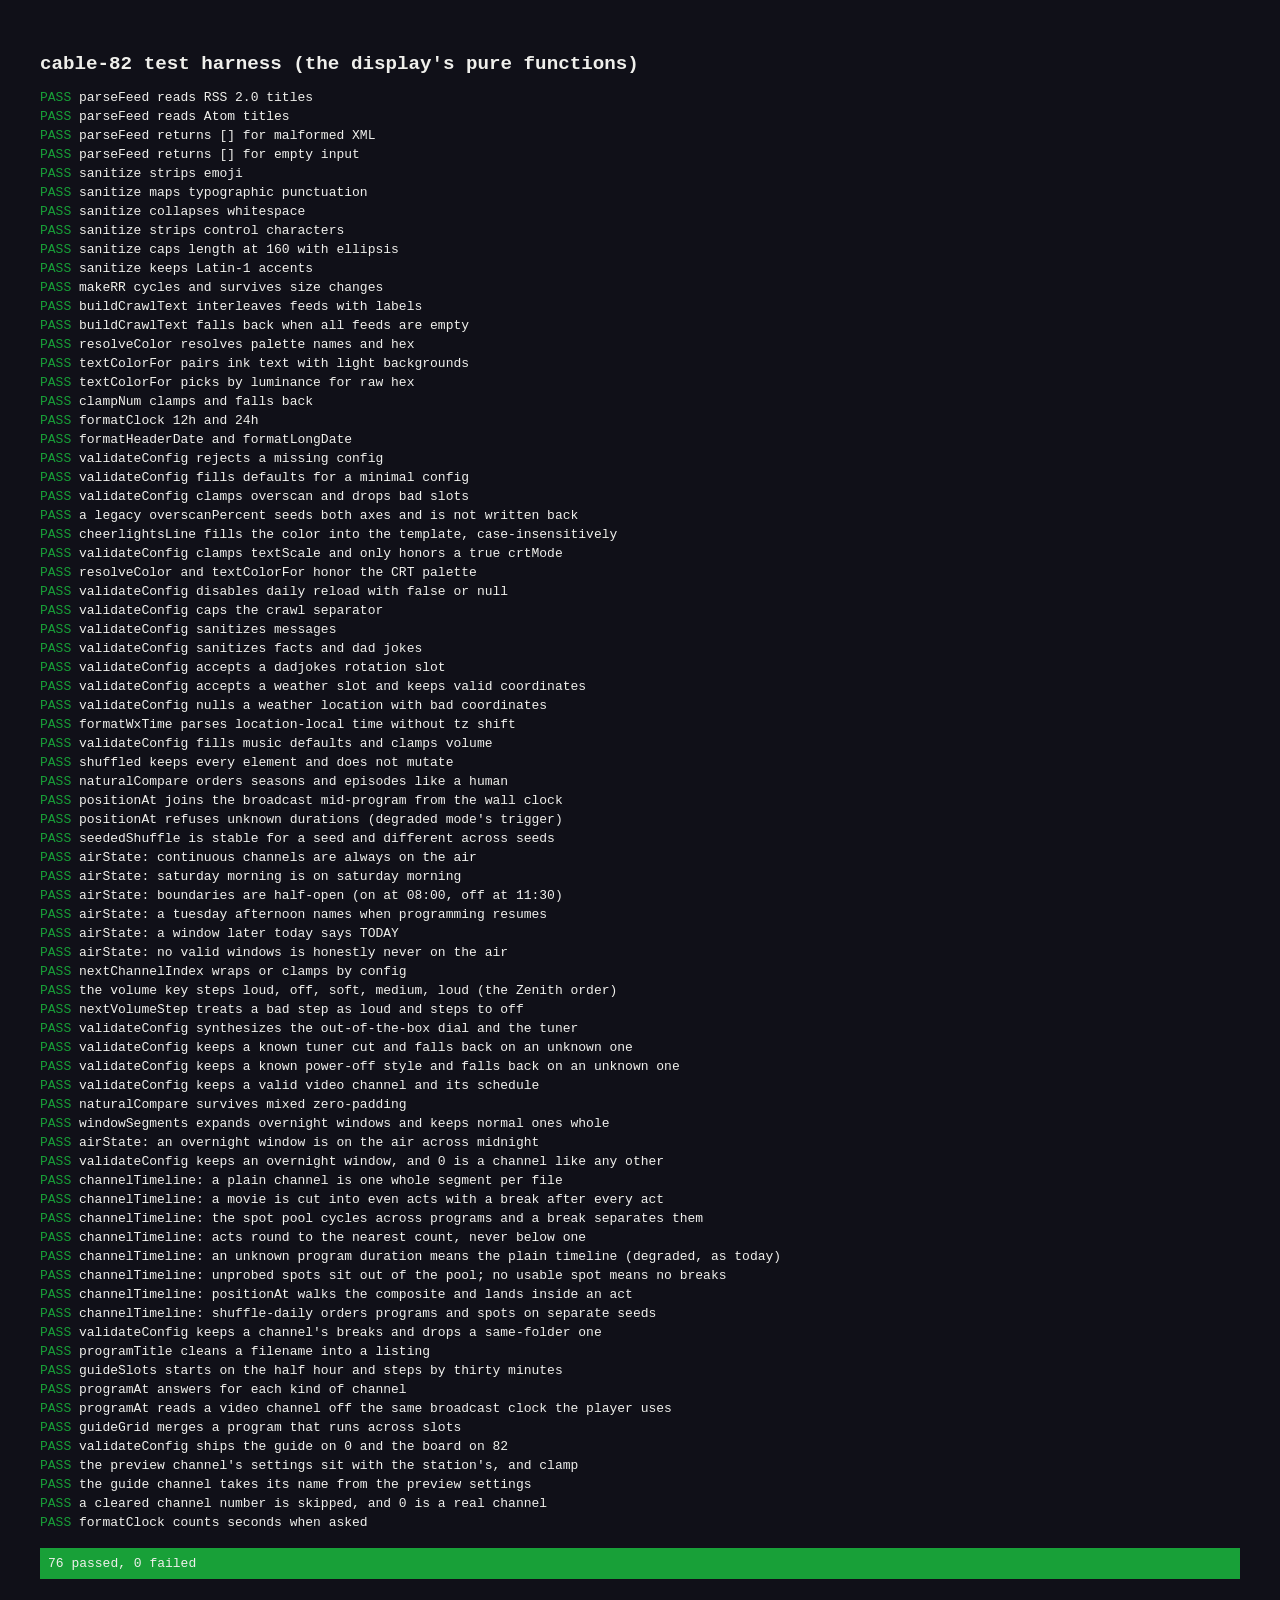
<file: test/harness.html>
<!DOCTYPE html>
<html lang="en">
<head>
<meta charset="utf-8">
<title>cable-82 test harness</title>
<link rel="icon" type="image/svg+xml" href="../favicon.svg">
<link rel="apple-touch-icon" href="../apple-touch-icon.png">
<style>
  body { background: #101018; color: #F0F0EC; font-family: monospace; padding: 2rem; }
  h1 { font-size: 1.2rem; }
  ul { list-style: none; padding: 0; }
  li { padding: 2px 0; }
  li.pass::before { content: "PASS "; color: #18A038; }
  li.fail::before { content: "FAIL "; color: #C03028; }
  #summary { margin-top: 1rem; padding: 8px; }
  #summary.ok { background: #18A038; }
  #summary.bad { background: #C03028; }
</style>
</head>
<body>
<h1>cable-82 test harness (the display's pure functions)</h1>
<ul id="results"></ul>
<div id="summary"></div>
<!-- The same scripts index.html loads, in the same order. app.js gathers
     the pure helpers on window.Cable82 and does not boot without a #stage. -->
<script src="../config-schema.js"></script>
<script src="../dial.js"></script>
<script src="../board.js"></script>
<script src="../guide.js"></script>
<script src="../video.js"></script>
<script src="../tuner.js"></script>
<script src="../app.js"></script>
<script>
(() => {
  "use strict";
  const C = window.Cable82;
  const results = document.getElementById("results");
  let pass = 0, fail = 0;

  function t(name, fn) {
    const li = document.createElement("li");
    try {
      fn();
      li.className = "pass";
      pass++;
    } catch (e) {
      li.className = "fail";
      name += " :: " + e.message;
      fail++;
    }
    li.textContent = name;
    results.appendChild(li);
  }
  function eq(a, b) {
    const sa = JSON.stringify(a), sb = JSON.stringify(b);
    if (sa !== sb) throw new Error("expected " + sb + ", got " + sa);
  }
  function ok(v, msg) { if (!v) throw new Error(msg || "expected truthy"); }

  const RSS = '<?xml version="1.0"?><rss version="2.0"><channel>' +
    "<item><title>First story</title></item>" +
    "<item><title>Second &amp; third</title></item>" +
    "<item><title><![CDATA[Fourth story]]></title></item>" +
    "</channel></rss>";
  const ATOM = '<?xml version="1.0"?><feed xmlns="http://www.w3.org/2005/Atom">' +
    "<entry><title>Atom one</title></entry><entry><title>Atom two</title></entry></feed>";

  t("parseFeed reads RSS 2.0 titles", () => eq(C.parseFeed(RSS), ["First story", "Second & third", "Fourth story"]));
  t("parseFeed reads Atom titles", () => eq(C.parseFeed(ATOM), ["Atom one", "Atom two"]));
  t("parseFeed returns [] for malformed XML", () => eq(C.parseFeed("<rss><channel><item><title>Broken"), []));
  t("parseFeed returns [] for empty input", () => { eq(C.parseFeed(""), []); eq(C.parseFeed(null), []); });

  t("sanitize strips emoji", () => eq(C.sanitize("hello \u{1F600} world"), "hello world"));
  t("sanitize maps typographic punctuation", () =>
    eq(C.sanitize("it’s “fine” – really…"), "it's \"fine\" - really..."));
  t("sanitize collapses whitespace", () => eq(C.sanitize("  a\n\n b\tc  "), "a b c"));
  t("sanitize strips control characters", () =>
    eq(C.sanitize("ab" + String.fromCharCode(7) + "c" + String.fromCharCode(27)), "abc"));
  t("sanitize caps length at 160 with ellipsis", () => {
    const out = C.sanitize("x".repeat(300));
    ok(out.length === 160, "length is " + out.length);
    ok(out.endsWith("..."), "ends with ellipsis");
  });
  t("sanitize keeps Latin-1 accents", () => eq(C.sanitize("Café olé"), "Café olé"));

  t("makeRR cycles and survives size changes", () => {
    const rr = C.makeRR();
    eq([rr.next(3), rr.next(3), rr.next(3), rr.next(3)], [0, 1, 2, 0]);
    eq(rr.next(2), 1);
    eq(rr.next(0), -1);
  });

  t("buildCrawlText interleaves feeds with labels", () => {
    const out = C.buildCrawlText({
      feedIds: ["a", "b"],
      labels: { a: "AAA", b: "BBB" },
      items: { a: ["one", "two"], b: ["uno"] },
      separator: " | ",
      fallback: "FALLBACK",
    });
    eq(out, "AAA: one | BBB: uno | AAA: two");
  });
  t("buildCrawlText falls back when all feeds are empty", () => {
    eq(C.buildCrawlText({ feedIds: ["a"], labels: {}, items: {}, separator: " | ", fallback: "FB" }), "FB");
  });

  t("resolveColor resolves palette names and hex", () => {
    eq(C.resolveColor("green", "blue"), C.PALETTE.green);
    eq(C.resolveColor("#ABC123", "blue"), "#ABC123");
    eq(C.resolveColor("nonsense", "red"), C.PALETTE.red);
  });
  t("textColorFor pairs ink text with light backgrounds", () => {
    eq(C.textColorFor("yellow"), C.PALETTE.ink);
    eq(C.textColorFor("cyan"), C.PALETTE.ink);
    eq(C.textColorFor("blue"), C.PALETTE.white);
  });
  t("textColorFor picks by luminance for raw hex", () => {
    eq(C.textColorFor("#F0E8D0"), C.PALETTE.ink); // light bg, dark text
    eq(C.textColorFor("#102040"), C.PALETTE.white); // dark bg, light text
  });

  t("clampNum clamps and falls back", () => {
    eq(C.clampNum(50, 0, 15, 7), 15);
    eq(C.clampNum(-3, 0, 15, 7), 0);
    eq(C.clampNum("nope", 0, 15, 7), 7);
    eq(C.clampNum(null, 0, 15, 7), 7);
    eq(C.clampNum(true, 0, 15, 7), 7);
    eq(C.clampNum("", 0, 15, 7), 7);
  });

  t("formatClock 12h and 24h", () => {
    const d = new Date(2026, 6, 21, 20, 4);
    eq(C.formatClock(d, "12h"), "8:04 PM");
    eq(C.formatClock(d, "24h"), "20:04");
    eq(C.formatClock(new Date(2026, 6, 21, 0, 30), "12h"), "12:30 AM");
  });
  t("formatHeaderDate and formatLongDate", () => {
    const d = new Date(2026, 6, 21);
    eq(C.formatHeaderDate(d), "TUE JUL 21");
    eq(C.formatLongDate(d), "TUESDAY, JULY 21, 2026");
  });

  t("validateConfig rejects a missing config", () => {
    ok(!C.validateConfig(undefined).ok);
    ok(!C.validateConfig(null).ok);
  });
  t("validateConfig fills defaults for a minimal config", () => {
    const r = C.validateConfig({});
    ok(r.ok);
    eq(r.cfg.pageSeconds, 12);
    eq(r.cfg.overscanX, 7);
    eq(r.cfg.overscanY, 7);
    eq(r.cfg.crtMode, false);
    eq(r.cfg.crtInkText, false);
    eq(r.cfg.textScale, 1);
    eq(r.cfg.colors.pageCycle, ["blue", "green", "red", "cyan"]);
    ok(r.cfg.rotation.length >= 1);
  });
  t("validateConfig clamps overscan and drops bad slots", () => {
    const r = C.validateConfig({
      overscanX: 40,
      feeds: [{ id: "a", url: "http://x" }],
      rotation: [{ type: "headlines", feed: "missing" }, { type: "clock" }, { type: "wat" }],
    });
    eq(r.cfg.overscanX, 15);
    eq(r.cfg.rotation, [{ type: "clock" }]);
    ok(r.errors.length === 2, "two warnings");
  });
  t("a legacy overscanPercent seeds both axes and is not written back", () => {
    const r = C.validateConfig({ overscanPercent: 9 });
    eq(r.cfg.overscanX, 9);
    eq(r.cfg.overscanY, 9);
    ok(!("overscanPercent" in r.cfg), "not written back");
    const r2 = C.validateConfig({ overscanPercent: 9, overscanX: 12, overscanY: 40 });
    eq(r2.cfg.overscanX, 12);
    eq(r2.cfg.overscanY, 15);
  });
  t("cheerlightsLine fills the color into the template, case-insensitively", () => {
    eq(C.cheerlightsLine("THE WORLD IS SET TO {COLOR}", "purple"), "THE WORLD IS SET TO PURPLE");
    eq(C.cheerlightsLine("now: {color}", "warmwhite"), "now: WARMWHITE");
    eq(C.cheerlightsLine("no slot here", "red"), "no slot here");
    eq(C.cheerlightsLine("THE WORLD IS SET TO {COLOR}", ""), "");
    eq(C.cheerlightsLine("THE WORLD IS SET TO {COLOR}", null), "");
  });
  t("validateConfig clamps textScale and only honors a true crtMode", () => {
    eq(C.validateConfig({ textScale: 3 }).cfg.textScale, 1.5);
    eq(C.validateConfig({ textScale: 0.2 }).cfg.textScale, 1);
    eq(C.validateConfig({ textScale: "1.25" }).cfg.textScale, 1.25);
    eq(C.validateConfig({ crtMode: true }).cfg.crtMode, true);
    eq(C.validateConfig({ crtMode: "yes" }).cfg.crtMode, false);
  });
  t("resolveColor and textColorFor honor the CRT palette", () => {
    eq(C.resolveColor("blue", "blue"), C.PALETTE.blue);
    eq(C.resolveColor("blue", "blue", C.PALETTE_CRT), C.PALETTE_CRT.blue);
    eq(C.resolveColor("#123456", "blue", C.PALETTE_CRT), "#123456");
    eq(C.textColorFor("red", C.PALETTE_CRT), C.PALETTE_CRT.white);
    eq(C.textColorFor("cyan", C.PALETTE_CRT), C.PALETTE_CRT.ink);
    ok(Object.keys(C.PALETTE_CRT).join() === Object.keys(C.PALETTE).join(), "same names");
  });
  t("validateConfig disables daily reload with false or null", () => {
    eq(C.validateConfig({ dailyReloadHour: false }).cfg.dailyReloadHour, false);
    eq(C.validateConfig({ dailyReloadHour: null }).cfg.dailyReloadHour, false);
    eq(C.validateConfig({}).cfg.dailyReloadHour, 4);
  });
  t("validateConfig caps the crawl separator", () => {
    const r = C.validateConfig({ crawl: { separator: "x".repeat(500) } });
    ok(r.cfg.crawl.separator.length <= 16, "separator capped");
  });
  t("validateConfig sanitizes messages", () => {
    const r = C.validateConfig({ messages: [{ text: "hi \u{1F600} there" }, { text: "\u{1F600}" }] });
    eq(r.cfg.messages.length, 1); // emoji-only message dropped entirely
    eq(r.cfg.messages[0].text, "hi there");
  });
  t("validateConfig sanitizes facts and dad jokes", () => {
    const r = C.validateConfig({ facts: ["Honey never spoils", "\u{1F600}", 42], dadJokes: ["Nacho cheese"] });
    eq(r.cfg.facts, ["Honey never spoils"]); // emoji-only and non-strings dropped
    eq(r.cfg.dadJokes, ["Nacho cheese"]);
  });
  t("validateConfig accepts a dadjokes rotation slot", () => {
    const r = C.validateConfig({ rotation: [{ type: "dadjokes" }, { type: "clock" }] });
    eq(r.cfg.rotation, [{ type: "dadjokes" }, { type: "clock" }]);
  });
  t("validateConfig accepts a weather slot and keeps valid coordinates", () => {
    const r = C.validateConfig({
      rotation: [{ type: "weather" }, { type: "clock" }],
      weather: { location: { name: "Boston", latitude: 42.36, longitude: -71.06, timezone: "America/New_York" }, tempUnit: "C", windUnit: "kmh" },
    });
    eq(r.cfg.rotation, [{ type: "weather" }, { type: "clock" }]);
    eq(r.cfg.weather.location.latitude, 42.36);
    eq(r.cfg.weather.tempUnit, "C");
    eq(r.cfg.weather.windUnit, "kmh");
  });
  t("validateConfig nulls a weather location with bad coordinates", () => {
    eq(C.validateConfig({ weather: { location: { latitude: 999, longitude: 0 } } }).cfg.weather.location, null);
    eq(C.validateConfig({}).cfg.weather.tempUnit, "F"); // default unit
  });
  t("formatWxTime parses location-local time without tz shift", () => {
    eq(C.formatWxTime("2026-07-22T05:27", "12h"), "5:27 AM");
    eq(C.formatWxTime("2026-07-22T20:14", "12h"), "8:14 PM");
    eq(C.formatWxTime("2026-07-22T20:14", "24h"), "20:14");
    eq(C.formatWxTime("garbage", "12h"), "");
  });
  t("validateConfig fills music defaults and clamps volume", () => {
    eq(C.validateConfig({}).cfg.music, { enabled: true, shuffle: true, volume: 60 });
    eq(C.validateConfig({ music: { volume: 999, enabled: false } }).cfg.music, { enabled: false, shuffle: true, volume: 100 });
  });
  t("shuffled keeps every element and does not mutate", () => {
    const src = ["a", "b", "c", "d", "e"];
    const out = C.shuffled(src);
    eq(out.length, 5);
    eq([...out].sort().join(""), "abcde");
    eq(src.join(""), "abcde");
  });

  // ---------------- the dial math

  t("naturalCompare orders seasons and episodes like a human", () => {
    const names = ["S01.E10.mp4", "S02.E1.mp4", "S01.E2.mp4", "S01.E1.mp4"];
    eq(names.sort(C.naturalCompare), ["S01.E1.mp4", "S01.E2.mp4", "S01.E10.mp4", "S02.E1.mp4"]);
  });

  t("positionAt joins the broadcast mid-program from the wall clock", () => {
    const pl = [{ duration: 30 }, { duration: 60 }, { duration: 10 }];
    const epoch = 0;
    eq(C.positionAt(pl, 0, epoch), { index: 0, offset: 0 });
    eq(C.positionAt(pl, 45 * 1000, epoch), { index: 1, offset: 15 });
    eq(C.positionAt(pl, 95 * 1000, epoch), { index: 2, offset: 5 });
    // wraps the loop: 100s total, so 130s in is 30s in = start of file 1
    eq(C.positionAt(pl, 130 * 1000, epoch), { index: 1, offset: 0 });
    // a full week later it still resolves (no drift accumulation by design)
    const week = 7 * 24 * 3600 * 1000;
    const p = C.positionAt(pl, week + 45 * 1000, epoch);
    eq(p.index, 1);
    ok(Math.abs(p.offset - 15) < 0.001, "offset stable across a week");
  });

  t("positionAt refuses unknown durations (degraded mode's trigger)", () => {
    eq(C.positionAt([{ duration: 30 }, { duration: null }], 1000, 0), null);
    eq(C.positionAt([], 1000, 0), null);
  });

  t("seededShuffle is stable for a seed and different across seeds", () => {
    const src = ["a", "b", "c", "d", "e", "f", "g"];
    const one = C.seededShuffle(src, "2026-8-31#90");
    const two = C.seededShuffle(src, "2026-8-31#90");
    const other = C.seededShuffle(src, "2026-9-1#90");
    eq(one, two);
    eq([...one].sort().join(""), "abcdefg");
    ok(one.join("") !== other.join(""), "different day, different order");
    eq(src.join(""), "abcdefg");
  });

  t("airState: continuous channels are always on the air", () => {
    eq(C.airState({ mode: "continuous" }, new Date()).onAir, true);
  });

  t("airState: saturday morning is on saturday morning", () => {
    const ch = { mode: "schedule", schedule: [{ days: ["sat"], start: "08:00", end: "11:30" }] };
    // Sat Aug 29 2026 is a Saturday
    const sat9 = new Date(2026, 7, 29, 9, 0, 0);
    const s = C.airState(ch, sat9);
    eq(s.onAir, true);
    eq(new Date(s.untilMs).getHours(), 11);
    eq(new Date(s.untilMs).getMinutes(), 30);
  });

  t("airState: boundaries are half-open (on at 08:00, off at 11:30)", () => {
    const ch = { mode: "schedule", schedule: [{ days: ["sat"], start: "08:00", end: "11:30" }] };
    eq(C.airState(ch, new Date(2026, 7, 29, 7, 59, 59)).onAir, false);
    eq(C.airState(ch, new Date(2026, 7, 29, 8, 0, 0)).onAir, true);
    eq(C.airState(ch, new Date(2026, 7, 29, 11, 29, 59)).onAir, true);
    eq(C.airState(ch, new Date(2026, 7, 29, 11, 30, 0)).onAir, false);
  });

  t("airState: a tuesday afternoon names when programming resumes", () => {
    const ch = { mode: "schedule", schedule: [{ days: ["sat"], start: "08:00", end: "11:30" }] };
    const tue = new Date(2026, 8, 1, 14, 0, 0); // Tue Sep 1 2026
    const s = C.airState(ch, tue);
    eq(s.onAir, false);
    eq(s.resumeText, "PROGRAMMING RESUMES SATURDAY 8:00 AM");
    eq(new Date(s.untilMs).getDay(), 6);
    eq(new Date(s.untilMs).getHours(), 8);
  });

  t("airState: a window later today says TODAY", () => {
    const ch = { mode: "schedule", schedule: [{ days: ["sat"], start: "08:00", end: "11:30" }] };
    const satEarly = new Date(2026, 7, 29, 6, 0, 0);
    eq(C.airState(ch, satEarly).resumeText, "PROGRAMMING RESUMES TODAY 8:00 AM");
  });

  t("airState: no valid windows is honestly never on the air", () => {
    const s = C.airState({ mode: "schedule", schedule: [] }, new Date());
    eq(s.onAir, false);
    eq(s.resumeText, "NO PROGRAMMING SCHEDULED");
    eq(s.untilMs, null);
  });

  t("nextChannelIndex wraps or clamps by config", () => {
    const dial = [{ number: 82 }, { number: 90 }, { number: 91 }];
    eq(C.nextChannelIndex(dial, 2, +1, true), 0);
    eq(C.nextChannelIndex(dial, 2, +1, false), 2);
    eq(C.nextChannelIndex(dial, 0, -1, true), 2);
    eq(C.nextChannelIndex(dial, 0, -1, false), 0);
    eq(C.nextChannelIndex(dial, 0, +1, true), 1);
    eq(C.nextChannelIndex([{ number: 82 }], 0, +1, true), 0);
  });

  t("the volume key steps loud, off, soft, medium, loud (the Zenith order)", () => {
    eq(C.VOLUME_STEPS.map((v) => v.name).join(","), "LOUD,SOUND OFF,SOFT,MEDIUM");
    eq(C.VOLUME_STEPS.map((v) => v.level).join(","), "1,0,0.35,0.7");
    let i = 0;
    const seen = [];
    for (let n = 0; n < 5; n++) { i = C.nextVolumeStep(i); seen.push(i); }
    eq(seen.join(","), "1,2,3,0,1");
  });

  t("nextVolumeStep treats a bad step as loud and steps to off", () => {
    eq(C.nextVolumeStep(-1), 1);
    eq(C.nextVolumeStep(99), 1);
    eq(C.nextVolumeStep(NaN), 1);
    eq(C.nextVolumeStep(undefined), 1);
    eq(C.nextVolumeStep(1.5), 1);
  });

  t("validateConfig synthesizes the out-of-the-box dial and the tuner", () => {
    const cfg = C.validateConfig({}).cfg;
    eq(cfg.channels.length, 2); // the guide on 0, the board on 82
    eq(cfg.channels[1].number, 82);
    eq(cfg.channels[1].type, "bulletin");
    eq(cfg.tuner.sources.keyboard, true);
    eq(cfg.tuner.wrap, true);
    eq(cfg.tuner.cut, "static");
    eq(cfg.tuner.power, "crt");
  });

  t("validateConfig keeps a known tuner cut and falls back on an unknown one", () => {
    eq(C.validateConfig({ tuner: { cut: "black" } }).cfg.tuner.cut, "black");
    eq(C.validateConfig({ tuner: { cut: "none" } }).cfg.tuner.cut, "none");
    eq(C.validateConfig({ tuner: { cut: "fade" } }).cfg.tuner.cut, "static");
  });

  t("validateConfig keeps a known power-off style and falls back on an unknown one", () => {
    eq(C.validateConfig({ tuner: { power: "black" } }).cfg.tuner.power, "black");
    eq(C.validateConfig({ tuner: { power: "crt" } }).cfg.tuner.power, "crt");
    eq(C.validateConfig({ tuner: { power: "melt" } }).cfg.tuner.power, "crt");
  });

  t("validateConfig keeps a valid video channel and its schedule", () => {
    const cfg = C.validateConfig({
      channels: [
        { number: 82, type: "bulletin" },
        { number: 90, type: "video", folder: "cartoons", mode: "schedule", order: "shuffle-daily", offAir: "bars",
          schedule: [{ days: ["sat", "sun"], start: "08:00", end: "11:30" }, { days: [], start: "1:00", end: "2:00" }] },
      ],
    }).cfg;
    const ch = cfg.channels.find((c) => c.number === 90);
    eq(ch.folder, "cartoons");
    eq(ch.mode, "schedule");
    eq(ch.order, "shuffle-daily");
    eq(ch.offAir, "bars");
    eq(ch.schedule.length, 1); // the dayless window is dropped
    eq(ch.schedule[0].days, ["sat", "sun"]);
  });

  t("naturalCompare survives mixed zero-padding", () => {
    ok(C.naturalCompare("S1E2.mp4", "S01E10.mp4") < 0, "S1E2 before S01E10");
    eq(["S01E10", "S1E2", "S1E1"].sort(C.naturalCompare), ["S1E1", "S1E2", "S01E10"]);
    ok(C.naturalCompare("S1E2", "S01E2") !== 0, "padding-only difference still deterministic");
  });

  t("windowSegments expands overnight windows and keeps normal ones whole", () => {
    const S = window.Cable82Schema;
    eq(S.windowSegments({ days: ["sat"], start: "08:00", end: "11:30" }),
      [{ day: 6, start: 480, end: 690 }]);
    eq(S.windowSegments({ days: ["sat"], start: "20:00", end: "01:00" }),
      [{ day: 6, start: 1200, end: 1440 }, { day: 0, start: 0, end: 60, cont: true }]);
    // "until midnight" both ways: an explicit 24:00 and a wrap to 00:00
    eq(S.windowSegments({ days: ["fri"], start: "20:00", end: "24:00" }),
      [{ day: 5, start: 1200, end: 1440 }]);
    eq(S.windowSegments({ days: ["fri"], start: "20:00", end: "00:00" }),
      [{ day: 5, start: 1200, end: 1440 }]);
  });

  t("airState: an overnight window is on the air across midnight", () => {
    const ch = { mode: "schedule", schedule: [{ days: ["sat"], start: "20:00", end: "01:00" }] };
    // Sat Aug 29 2026 23:30 - the evening half
    const sat2330 = new Date(2026, 7, 29, 23, 30, 0);
    eq(C.airState(ch, sat2330).onAir, true);
    // Sun Aug 30 2026 00:30 - the morning half
    const sun0030 = new Date(2026, 7, 30, 0, 30, 0);
    eq(C.airState(ch, sun0030).onAir, true);
    // Sun 01:00 - half-open end
    eq(C.airState(ch, new Date(2026, 7, 30, 1, 0, 0)).onAir, false);
    // Sun 02:00 - resumes the following Saturday evening, not "sunday 12:00 AM"
    const s = C.airState(ch, new Date(2026, 7, 30, 2, 0, 0));
    eq(s.onAir, false);
    eq(s.resumeText, "PROGRAMMING RESUMES SATURDAY 8:00 PM");
  });

  t("validateConfig keeps an overnight window, and 0 is a channel like any other", () => {
    const cfg = C.validateConfig({
      channels: [
        { number: 0, type: "video", folder: "cartoons" },
        { number: 9, type: "video", folder: "cartoons", mode: "schedule",
          schedule: [{ days: ["sat"], start: "20:00", end: "01:00" }] },
      ],
    }).cfg;
    eq(cfg.channels.map((c) => c.number), [0, 9]); // 0 belongs to whoever asks for it
    eq(cfg.channels[1].schedule, [{ days: ["sat"], start: "20:00", end: "01:00" }]);
  });

  // ---- programmed channel: the composite timeline
  const day = new Date(2026, 8, 2, 12, 0, 0);
  const film = (file, duration) => ({ file, url: "channels/movies/" + file, duration });
  const spot = (file, duration) => ({ file, url: "channels/spots/" + file, duration });
  const programmed = (breaks, order) => ({ number: 3, folder: "movies", order: order || "sequence", breaks });

  t("channelTimeline: a plain channel is one whole segment per file", () => {
    const tl = C.channelTimeline({ number: 3, folder: "movies", order: "sequence" }, [film("a.mp4", 100), film("b.mp4", null)], [], day);
    eq(tl.map((s) => [s.file, s.from, s.to, s.duration]), [["a.mp4", 0, 100, 100], ["b.mp4", 0, null, null]]);
  });

  t("channelTimeline: a movie is cut into even acts with a break after every act", () => {
    // 100 min film, breaks every 30: 3 acts of 33m20s, 2 spots after each, incl. the last
    const ch = programmed({ folder: "spots", everyMinutes: 30, spots: 2 });
    const tl = C.channelTimeline(ch, [film("movie.mp4", 6000)], [spot("s1.mp4", 30), spot("s2.mp4", 15), spot("s3.mp4", 20)], day);
    eq(tl.map((s) => s.file), ["movie.mp4", "s1.mp4", "s2.mp4", "movie.mp4", "s3.mp4", "s1.mp4", "movie.mp4", "s2.mp4", "s3.mp4"]);
    eq(tl[0].from, 0); eq(tl[0].to, 2000); eq(tl[0].duration, 2000);
    eq(tl[3].from, 2000); eq(tl[3].to, 4000);
    eq(tl[6].from, 4000); eq(tl[6].to, 6000);
    eq(tl[1].from, 0); eq(tl[1].to, 30); eq(tl[1].duration, 30); // a spot always runs whole
    const total = tl.reduce((a, s) => a + s.duration, 0);
    ok(Math.abs(total - (6000 + 30 + 15 + 20 + 30 + 15 + 20)) < 1e-9, "the loop is the film plus its spots");
  });

  t("channelTimeline: the spot pool cycles across programs and a break separates them", () => {
    const ch = programmed({ folder: "spots", everyMinutes: 0, spots: 1 });
    const tl = C.channelTimeline(ch, [film("a.mp4", 600), film("b.mp4", 600), film("c.mp4", 600)], [spot("s1.mp4", 30), spot("s2.mp4", 30)], day);
    eq(tl.map((s) => s.file), ["a.mp4", "s1.mp4", "b.mp4", "s2.mp4", "c.mp4", "s1.mp4"]);
    eq(tl[0].to, 600); // everyMinutes 0: one act per program
  });

  t("channelTimeline: acts round to the nearest count, never below one", () => {
    const ch = programmed({ folder: "spots", everyMinutes: 15, spots: 1 });
    const pool = [spot("s1.mp4", 30)];
    // 22 minutes -> 1.47 -> 1 act; 23 minutes -> 1.53 -> 2 acts; 7 min cartoon -> 1 act
    eq(C.channelTimeline(ch, [film("a.mp4", 22 * 60)], pool, day).length, 2);
    eq(C.channelTimeline(ch, [film("a.mp4", 23 * 60)], pool, day).length, 4);
    eq(C.channelTimeline(ch, [film("toon.mp4", 7 * 60)], pool, day).length, 2);
  });

  t("channelTimeline: an unknown program duration means the plain timeline (degraded, as today)", () => {
    const ch = programmed({ folder: "spots", everyMinutes: 15, spots: 1 });
    const tl = C.channelTimeline(ch, [film("a.mp4", 1200), film("b.mp4", null)], [spot("s1.mp4", 30)], day);
    eq(tl.map((s) => s.file), ["a.mp4", "b.mp4"]);
    eq(tl[1].to, null);
  });

  t("channelTimeline: unprobed spots sit out of the pool; no usable spot means no breaks", () => {
    const ch = programmed({ folder: "spots", everyMinutes: 0, spots: 2 });
    const one = C.channelTimeline(ch, [film("a.mp4", 600)], [spot("s1.mp4", 30), spot("s2.mp4", null)], day);
    eq(one.map((s) => s.file), ["a.mp4", "s1.mp4", "s1.mp4"]);
    const none = C.channelTimeline(ch, [film("a.mp4", 600)], [spot("s2.mp4", null)], day);
    eq(none.map((s) => s.file), ["a.mp4"]);
    eq(C.channelTimeline(ch, [film("a.mp4", 600)], [], day).length, 1);
  });

  t("channelTimeline: positionAt walks the composite and lands inside an act", () => {
    const ch = programmed({ folder: "spots", everyMinutes: 30, spots: 1 });
    const tl = C.channelTimeline(ch, [film("movie.mp4", 3600)], [spot("s1.mp4", 30)], day);
    // acts of 1800s: [movie 0-1800][s1 30][movie 1800-3600][s1 30] = 3660 loop
    const p = C.positionAt(tl, 1900 * 1000, 0); // 1900s in: 70s into act two
    eq(p.index, 2);
    eq(p.offset, 70);
    eq(tl[p.index].from + p.offset, 1870); // the frame the movie shows: resume point + offset
    const q = C.positionAt(tl, 1815 * 1000, 0); // in the first break
    eq(q.index, 1);
    eq(q.offset, 15);
    eq(C.positionAt(tl, 3660 * 1000, 0), { index: 0, offset: 0 }); // the loop closes
  });

  t("channelTimeline: shuffle-daily orders programs and spots on separate seeds", () => {
    const ch = programmed({ folder: "spots", everyMinutes: 0, spots: 1 }, "shuffle-daily");
    const films = ["a", "b", "c", "d", "e", "f"].map((n) => film(n + ".mp4", 600));
    const spots = ["a", "b", "c", "d", "e", "f"].map((n) => spot(n + ".mp4", 30));
    const tl = C.channelTimeline(ch, films, spots, day);
    const programOrder = tl.filter((s) => s.url.startsWith("channels/movies/")).map((s) => s.file);
    const spotOrder = tl.filter((s) => s.url.startsWith("channels/spots/")).map((s) => s.file);
    eq([...programOrder].sort(), films.map((f) => f.file));
    eq([...spotOrder].sort(), spots.map((f) => f.file));
    eq(programOrder, C.seededShuffle(films, "2026-9-2#3").map((f) => f.file));
    ok(programOrder.join() !== spotOrder.join(), "the spots do not mirror the programs' order");
    eq(C.channelTimeline(ch, films, spots, new Date(2026, 8, 2, 23, 59)).map((s) => s.file), tl.map((s) => s.file));
  });

  t("validateConfig keeps a channel's breaks and drops a same-folder one", () => {
    const r = C.validateConfig({
      channels: [
        { number: 3, type: "video", folder: "movies", breaks: { folder: "spots", everyMinutes: 20, spots: 4 } },
        { number: 4, type: "video", folder: "movies", breaks: { folder: "movies" } },
      ],
    });
    eq(r.cfg.channels[0].breaks, { folder: "spots", everyMinutes: 20, spots: 4 });
    eq(r.cfg.channels[1].breaks, undefined);
    ok(r.errors.some((e) => e.includes("CHANNEL 4")), "the drop is reported");
  });

  // ---- the guide (channel 0) ----

  t("programTitle cleans a filename into a listing", () => {
    eq(C.programTitle("02 Design for Dreaming (1956).mp4"), "DESIGN FOR DREAMING (1956)");
    eq(C.programTitle("S01.E13 Duck and Cover.mkv"), "DUCK AND COVER");
    eq(C.programTitle("hasty_gormet.1987.mp4"), "HASTY GORMET 1987");
    eq(C.programTitle(""), "PROGRAM");
  });

  t("guideSlots starts on the half hour and steps by thirty minutes", () => {
    const at = new Date(2026, 8, 2, 20, 12, 0);
    const slots = C.guideSlots(at, 3).map((d) => d.getHours() + ":" + String(d.getMinutes()).padStart(2, "0"));
    eq(slots.join(" "), "20:00 20:30 21:00");
    const late = C.guideSlots(new Date(2026, 8, 2, 23, 47, 0), 3).map((d) => d.getDate() + "@" + d.getHours() + ":" + String(d.getMinutes()).padStart(2, "0"));
    eq(late.join(" "), "2@23:30 3@0:00 3@0:30", "the grid crosses midnight");
  });

  t("programAt answers for each kind of channel", () => {
    const at = new Date(2026, 8, 2, 20, 12, 0);
    eq(C.programAt({ number: 0, type: "guide", enabled: true }, null, at, C.EPOCH).title, "PROGRAM GUIDE");
    eq(C.programAt({ number: 82, type: "bulletin", enabled: true }, null, at, C.EPOCH).title, "COMMUNITY BULLETIN BOARD");
    eq(C.programAt({ number: 9, type: "external", enabled: true }, null, at, C.EPOCH).title, "LIVE");
    const empty = C.programAt({ number: 2, type: "video", enabled: true, mode: "continuous" }, { files: [] }, at, C.EPOCH);
    eq(empty.title, "NO PROGRAMS");
    const shut = C.programAt(
      { number: 5, type: "video", enabled: true, mode: "schedule", schedule: [] },
      { files: [] }, at, C.EPOCH
    );
    eq(shut.title, "OFF AIR", "a scheduled channel with no window is off the air");
  });

  t("programAt reads a video channel off the same broadcast clock the player uses", () => {
    const films = [
      { file: "01 Duck and Cover.mp4", url: "channels/r/a.mp4", duration: 3600 },
      { file: "02 Design for Dreaming.mp4", url: "channels/r/b.mp4", duration: 1800 },
    ];
    const ch = { number: 2, type: "video", enabled: true, mode: "continuous", order: "sequence", folder: "r" };
    const at = new Date(2026, 8, 2, 20, 12, 0);
    const tl = C.channelTimeline(ch, films, [], at);
    const pos = C.positionAt(tl, at.getTime(), C.EPOCH);
    eq(C.programAt(ch, { files: films }, at, C.EPOCH).title, C.programTitle(tl[pos.index].file));
  });

  t("guideGrid merges a program that runs across slots", () => {
    const films = [
      { file: "Long Movie.mp4", url: "channels/r/a.mp4", duration: 5400 },
      { file: "Short.mp4", url: "channels/r/b.mp4", duration: 1800 },
    ];
    const dial = [
      { number: 0, type: "guide", name: "CABLEVUE", enabled: true },
      { number: 2, type: "video", name: "R", enabled: true, mode: "continuous", order: "sequence", folder: "r" },
      { number: 7, type: "video", name: "OFF", enabled: false, mode: "continuous", order: "sequence", folder: "r" },
    ];
    const g = C.guideGrid(dial, { 2: { files: films, spots: [] } }, new Date(2026, 8, 2, 20, 12, 0), 3, C.EPOCH);
    eq(g.rows.length, 2, "a channel off the dial is not listed");
    eq(g.slots.length, 3);
    eq(g.rows[0].cells.length, 1, "the guide's own row is one cell across");
    eq(g.rows[0].cells[0].span, 3);
    const spans = g.rows[1].cells.reduce((n, c) => n + c.span, 0);
    eq(spans, 3, "the cells of a row always cover every slot");
  });

  t("validateConfig ships the guide on 0 and the board on 82", () => {
    const out = C.validateConfig({}).cfg.channels;
    eq(out.map((c) => c.number + ":" + c.type).join(" "), "0:guide 82:bulletin");
    eq(out[0].name, "CABLEVUE");
  });

  t("the preview channel's settings sit with the station's, and clamp", () => {
    const p = C.validateConfig({}).cfg.preview;
    eq(p.name, "CABLEVUE");
    eq(p.slots, 3);
    eq(p.scrollSeconds, 14);
    eq(p.seconds, true);
    eq(p.background, "blue");
    ok(p.tagline.length > 0, "a default tagline ships");
    const custom = C.validateConfig({
      preview: { name: "TV GUIDE 82", tagline: "", slots: 9, scrollSeconds: 1, seconds: false, background: "magenta" },
    }).cfg.preview;
    eq(custom.name, "TV GUIDE 82");
    eq(custom.tagline, "", "a cleared tagline stays cleared");
    eq(custom.slots, 4);
    eq(custom.scrollSeconds, 4);
    eq(custom.seconds, false);
    eq(custom.background, "magenta");
    eq(C.validateConfig({ preview: { background: "chartreuse" } }).cfg.preview.background, "blue", "an unknown color falls back");
  });

  t("the guide channel takes its name from the preview settings", () => {
    const cfg = C.validateConfig({ preview: { name: "TV GUIDE 82" }, channels: [{ number: 0, type: "guide" }] }).cfg;
    eq(cfg.channels[0].name, "TV GUIDE 82");
    const named = C.validateConfig({ preview: { name: "TV GUIDE 82" }, channels: [{ number: 0, type: "guide", name: "PREVIEW" }] }).cfg;
    eq(named.channels[0].name, "PREVIEW", "a name set on the dial wins");
  });

  t("a cleared channel number is skipped, and 0 is a real channel", () => {
    const r = C.validateConfig({ channels: [{ number: null, type: "bulletin" }, { number: 0, type: "guide" }] });
    ok(r.errors.some((e) => /VALID NUMBER/.test(e)), "the empty one is called out");
    eq(r.cfg.channels.map((c) => c.number).join(","), "0");
  });

  t("formatClock counts seconds when asked", () => {
    const d = new Date(2026, 8, 2, 20, 4, 7);
    eq(C.formatClock(d, "12h"), "8:04 PM");
    eq(C.formatClock(d, "12h", { seconds: true }), "8:04:07 PM");
    eq(C.formatClock(d, "24h", { seconds: true }), "20:04:07");
  });

  const summary = document.getElementById("summary");
  summary.textContent = pass + " passed, " + fail + " failed";
  summary.className = fail ? "bad" : "ok";
  document.title = (fail ? "FAIL " : "PASS ") + document.title;
})();
</script>
</body>
</html>
</file>
